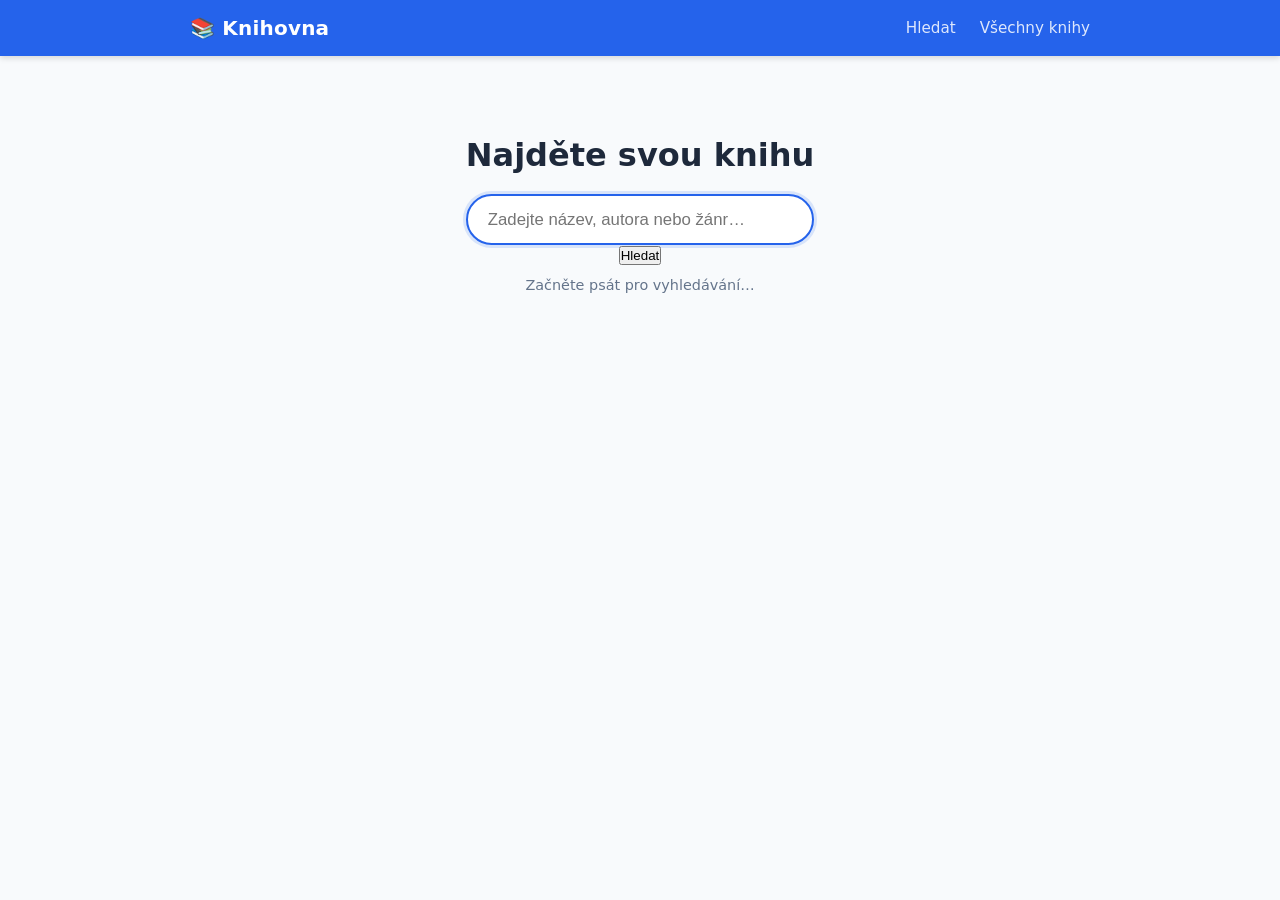
<file: templates/index.html>
<!DOCTYPE html>
<html lang="cs">
<head>
    <meta charset="UTF-8">
    <meta name="viewport" content="width=device-width, initial-scale=1.0">
    <title>Knihovna</title>
    <link rel="stylesheet" href="../static/css/styles.css">
</head>
<body>
    <header class="site-header">
        <div class="header-inner">
            <span class="logo">📚 Knihovna</span>
            <nav>
                <a href="index.html">Hledat</a>
                <a href="list.html">Všechny knihy</a>
            </nav>
        </div>
    </header>

    <main class="search-page">
        <div class="search-hero">
            <h1>Najděte svou knihu</h1>
            <div class="search-bar">
                <input
                    type="text"
                    id="searchInput"
                    placeholder="Zadejte název, autora nebo žánr…"
                    autocomplete="off"
                />
                <button id="searchBtn" class="search-btn" title="Hledat">Hledat</button>
                <button id="clearBtn" class="clear-btn" title="Smazat">✕</button>
            </div>
            <p class="search-hint" id="searchHint">Začněte psát pro vyhledávání…</p>
        </div>

        <section class="results-section" id="resultsSection">
            <div class="results-meta" id="resultsMeta"></div>
            <ul class="book-list" id="bookList"></ul>
            <div class="no-results" id="noResults" hidden>
                <span>🔍</span>
                <p>Žádné výsledky pro <strong id="noResultsQuery"></strong></p>
            </div>
        </section>
    </main>

    <script src="../static/js/books.js"></script>
    <script src="../static/js/search.js"></script>
</body>
</html>
</file>
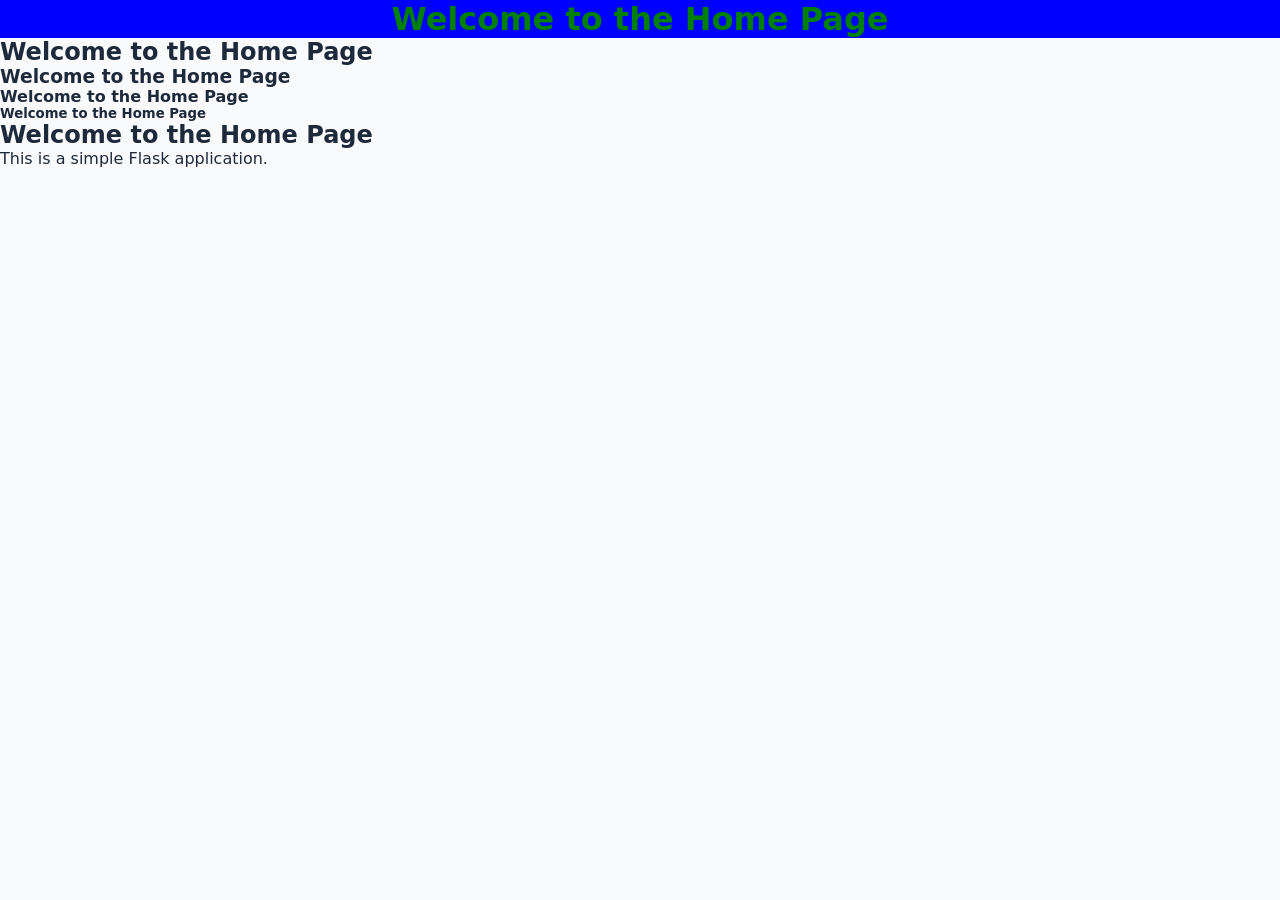
<file: templates/list.html>
<!DOCTYPE html>
<html lang="en">
<head>
    <link rel="stylesheet" href="../static/css/styles.css">
    <style>
        
    </style>
</head>
<body>
    <h1 style="color:green; text-align: center; background-color: blue;">
        Welcome to the Home Page
    </h1>
    <h2>Welcome to the Home Page</h2>
    <h3>Welcome to the Home Page</h3>
    <h4>Welcome to the Home Page</h4>
    <h5>Welcome to the Home Page</h5>
    <h2>Welcome to the Home Page</h2>
    <p>This is a simple Flask application.</p>
</body>
</html>
</file>
<file: static/css/styles.css>
/* ===== Reset & base ===== */
*, *::before, *::after { box-sizing: border-box; margin: 0; padding: 0; }

:root {
    --primary: #2563eb;
    --primary-dark: #1d4ed8;
    --surface: #f8fafc;
    --card: #ffffff;
    --border: #e2e8f0;
    --text: #1e293b;
    --muted: #64748b;
    --available: #16a34a;
    --unavailable: #dc2626;
    --radius: 10px;
    --shadow: 0 2px 8px rgba(0,0,0,.08);
}

html { font-size: 16px; }

body {
    font-family: 'Segoe UI', system-ui, sans-serif;
    background: var(--surface);
    color: var(--text);
    min-height: 100vh;
    display: flex;
    flex-direction: column;
}

a { color: var(--primary); text-decoration: none; }
a:hover { text-decoration: underline; }

mark {
    background: #fef08a;
    border-radius: 2px;
    padding: 0 2px;
}

/* ===== Header ===== */
.site-header {
    background: var(--primary);
    color: #fff;
    padding: 0 1.5rem;
    box-shadow: 0 2px 6px rgba(0,0,0,.15);
    position: sticky;
    top: 0;
    z-index: 100;
}

.header-inner {
    max-width: 900px;
    margin: 0 auto;
    display: flex;
    align-items: center;
    justify-content: space-between;
    height: 56px;
}

.logo {
    font-size: 1.25rem;
    font-weight: 700;
    letter-spacing: .01em;
}

.site-header nav { display: flex; gap: 1.5rem; }

.site-header nav a {
    color: rgba(255,255,255,.85);
    font-size: .95rem;
    transition: color .15s;
}
.site-header nav a:hover { color: #fff; text-decoration: none; }

/* ===== Search page ===== */
.search-page {
    max-width: 900px;
    margin: 0 auto;
    padding: 2rem 1.5rem 4rem;
    flex: 1;
}

.search-hero {
    text-align: center;
    padding: 3rem 0 2.5rem;
}

.search-hero h1 {
    font-size: 2rem;
    font-weight: 700;
    margin-bottom: 1.25rem;
    color: var(--text);
}

.search-bar {
    position: relative;
    max-width: 580px;
    margin: 0 auto;
}

.search-bar input {
    width: 100%;
    padding: .85rem 3rem .85rem 1.25rem;
    font-size: 1.05rem;
    border: 2px solid var(--border);
    border-radius: 50px;
    outline: none;
    background: var(--card);
    color: var(--text);
    box-shadow: var(--shadow);
    transition: border-color .2s, box-shadow .2s;
}
.search-bar input:focus {
    border-color: var(--primary);
    box-shadow: 0 0 0 3px rgba(37,99,235,.15);
}

.clear-btn {
    position: absolute;
    right: 12px;
    top: 50%;
    transform: translateY(-50%);
    background: none;
    border: none;
    cursor: pointer;
    font-size: 1rem;
    color: var(--muted);
    display: none;
    align-items: center;
    justify-content: center;
    width: 28px;
    height: 28px;
    border-radius: 50%;
    transition: background .15s;
}
.clear-btn:hover { background: var(--border); }

.search-hint {
    margin-top: .75rem;
    color: var(--muted);
    font-size: .9rem;
}

/* ===== Results ===== */
.results-section { margin-top: 1rem; }

.results-meta {
    font-size: .9rem;
    color: var(--muted);
    margin-bottom: .75rem;
    padding-left: .25rem;
}

.book-list {
    list-style: none;
    display: flex;
    flex-direction: column;
    gap: .75rem;
}

.book-item { background: var(--card); border-radius: var(--radius); box-shadow: var(--shadow); overflow: hidden; }

.book-item-link {
    display: flex;
    align-items: center;
    gap: 1rem;
    padding: .9rem 1rem;
    color: var(--text);
    transition: background .15s;
}
.book-item-link:hover { background: #f1f5f9; text-decoration: none; }

.book-thumb {
    width: 52px;
    height: 78px;
    object-fit: cover;
    border-radius: 4px;
    flex-shrink: 0;
    background: var(--border);
}

.book-item-body {
    flex: 1;
    display: flex;
    flex-direction: column;
    gap: .2rem;
    min-width: 0;
}

.book-item-title {
    font-weight: 600;
    font-size: 1rem;
    white-space: nowrap;
    overflow: hidden;
    text-overflow: ellipsis;
}

.book-item-author {
    color: var(--muted);
    font-size: .88rem;
}

.book-item-meta {
    font-size: .8rem;
    color: #94a3b8;
}

.book-item-tags { display: flex; flex-wrap: wrap; gap: .35rem; margin-top: .25rem; }

.tag {
    font-size: .75rem;
    background: #eff6ff;
    color: var(--primary);
    border: 1px solid #bfdbfe;
    border-radius: 20px;
    padding: .1rem .55rem;
}

.book-badge {
    font-size: .78rem;
    font-weight: 600;
    padding: .3rem .7rem;
    border-radius: 20px;
    white-space: nowrap;
    flex-shrink: 0;
}
.book-badge.available { background: #dcfce7; color: var(--available); }
.book-badge.unavailable { background: #fee2e2; color: var(--unavailable); }

.no-results {
    text-align: center;
    padding: 4rem 1rem;
    color: var(--muted);
}
.no-results span { font-size: 3rem; }
.no-results p { margin-top: .75rem; font-size: 1rem; }

/* ===== Book detail page ===== */
.book-page {
    max-width: 860px;
    margin: 0 auto;
    padding: 2rem 1.5rem 4rem;
    flex: 1;
}

.back-link {
    display: inline-block;
    margin-bottom: 1.5rem;
    color: var(--muted);
    font-size: .92rem;
    transition: color .15s;
}
.back-link:hover { color: var(--primary); text-decoration: none; }

.book-detail {
    display: grid;
    grid-template-columns: 220px 1fr;
    gap: 2.5rem;
    align-items: start;
}

@media (max-width: 620px) {
    .book-detail { grid-template-columns: 1fr; }
    .book-cover-wrap { text-align: center; }
}

.book-cover-wrap { display: flex; flex-direction: column; align-items: center; gap: .75rem; }

.book-cover {
    width: 200px;
    border-radius: var(--radius);
    box-shadow: 0 8px 24px rgba(0,0,0,.18);
    object-fit: cover;
}

.book-availability {
    font-size: .85rem;
    font-weight: 600;
    padding: .4rem 1rem;
    border-radius: 20px;
    text-align: center;
    width: 100%;
}
.book-availability.available { background: #dcfce7; color: var(--available); }
.book-availability.unavailable { background: #fee2e2; color: var(--unavailable); }

.book-title {
    font-size: 1.8rem;
    font-weight: 700;
    line-height: 1.25;
    margin-bottom: .4rem;
}

.book-author {
    font-size: 1.05rem;
    color: var(--muted);
    margin-bottom: 1.25rem;
}

.info-table {
    width: 100%;
    border-collapse: collapse;
    font-size: .9rem;
    margin-bottom: 1.5rem;
}
.info-table th, .info-table td {
    padding: .45rem .6rem;
    border-bottom: 1px solid var(--border);
    text-align: left;
    background: none;
    color: var(--text);
    border-radius: 0;
}
.info-table th {
    color: var(--muted);
    font-weight: 500;
    width: 130px;
}

.book-description h2 {
    font-size: 1rem;
    font-weight: 600;
    margin-bottom: .5rem;
    color: var(--text);
    background: none;
    text-align: left;
}

.book-description p {
    font-size: .95rem;
    line-height: 1.65;
    color: #334155;
}

.book-tags {
    display: flex;
    flex-wrap: wrap;
    gap: .45rem;
    margin-top: 1.25rem;
}

.not-found {
    text-align: center;
    padding: 5rem 1rem;
    color: var(--muted);
}
.not-found span { font-size: 3.5rem; }
.not-found p { margin: 1rem 0; }
</file>
